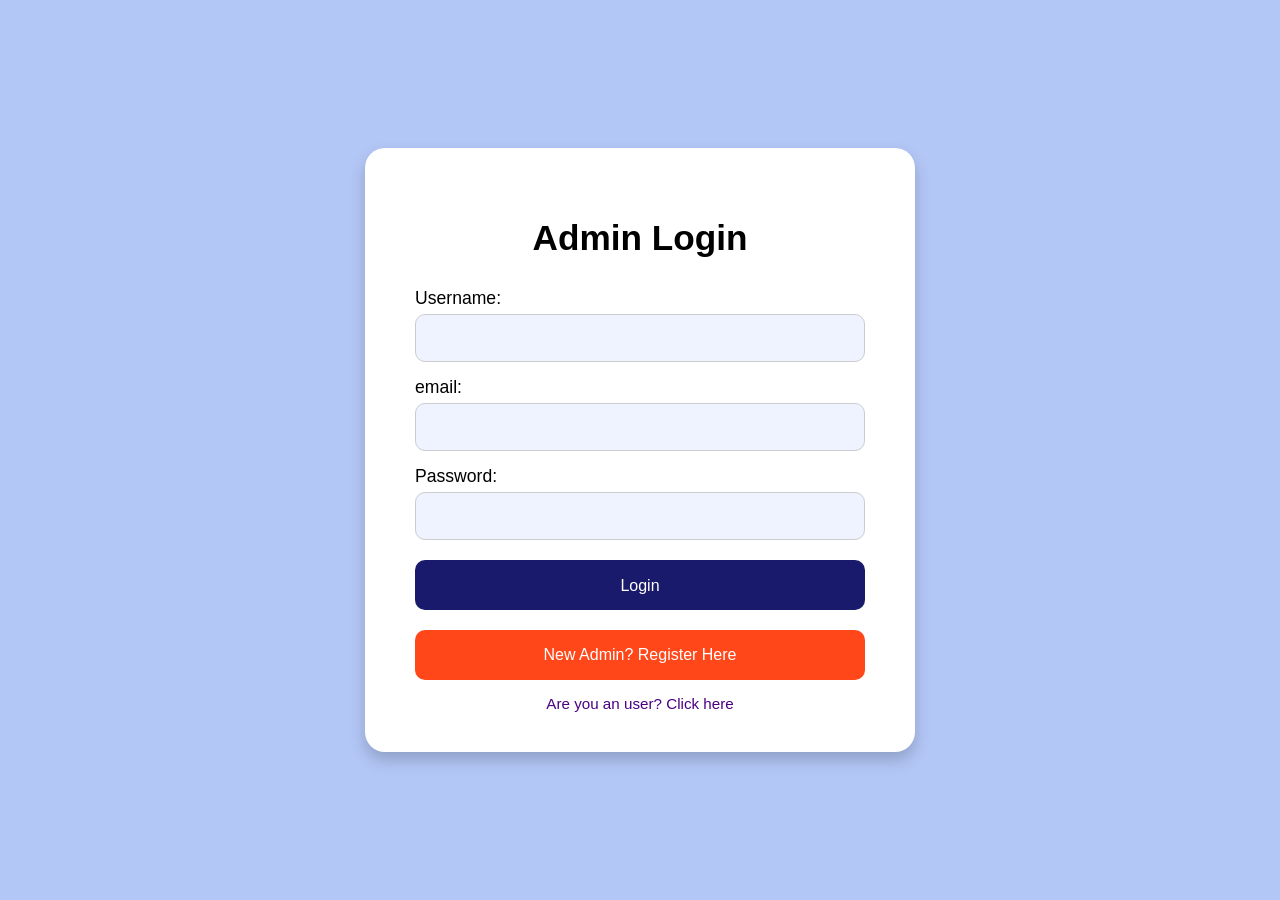
<file: templates/admin_login.html>
<!DOCTYPE html>
<html>
<head>
    <link rel="icon" type="image/png" href="/static/favicon.ico">
    <title>Admin Login</title>
    <style>
        body {
            background-color: #b3c7f7;
            font-family: 'Segoe UI', Tahoma, Geneva, Verdana, sans-serif;
            display: flex;
            justify-content: center;
            align-items: center;
            height: 100vh;
            margin: 0;
            flex-direction: column;
        }

        .login-box {
            background-color: white;
            padding: 40px 50px;
            border-radius: 20px;
            box-shadow: 0 8px 16px rgba(0,0,0,0.2);
            text-align: center;
            width: 450px;
        }

        .login-box h2 {
            margin-bottom: 30px;
            font-size: 2.2em;
        }

        label {
            display: block;
            font-size: 1.1em;
            margin: 15px 0 5px;
            text-align: left;
        }

        input[type="text"],
        input[type="email"],
        input[type="password"] {
            width: 100%;
            padding: 14px;
            font-size: 1em;
            border: 1px solid #ccc;
            border-radius: 10px;
            background-color: #eef3ff;
            box-sizing: border-box;
        }

        .btn {
            width: 100%;
            height: 50px;
            font-size: 1em;
            border: none;
            border-radius: 10px;
            cursor: pointer;
            transition: 0.3s ease;
            display: block;
            margin-top: 20px;
            line-height: 50px;
            text-align: center;
            text-decoration: none;
        }

        .login-btn {
            background-color: #1a1a6d;
            color: white;
        }

        .login-btn:hover {
            background-color: #00004d;
        }

        .register-btn {
            background-color: #ff471a;
            color: white;
        }

        .register-btn:hover {
            background-color: #cc3300;
        }
        .user-link {
        margin-top: 15px;
        display: block;
        font-size: 0.95em;
        color: #4b0082;
        text-decoration: none;
        }

        .user-link:hover {
        text-decoration: underline;
        }
    </style>
</head>
<body>
    <div class="login-box">
        <h2>Admin Login</h2>
        <form method="POST">
            <label for="username">Username:</label>
            <input type="text" name="username" required>

            <label for="email">email:</label>
            <input type="email" name="email" required>

            <label for="password">Password:</label>
            <input type="password" name="password" required>

            <button type="submit" class="btn login-btn">Login</button>
        </form>

        <a href="/admin_registration" class="btn register-btn">New Admin? Register Here</a>
        <a href="/login" class="user-link">Are you an user? Click here</a>
    </div>
</body>
</html>
</file>
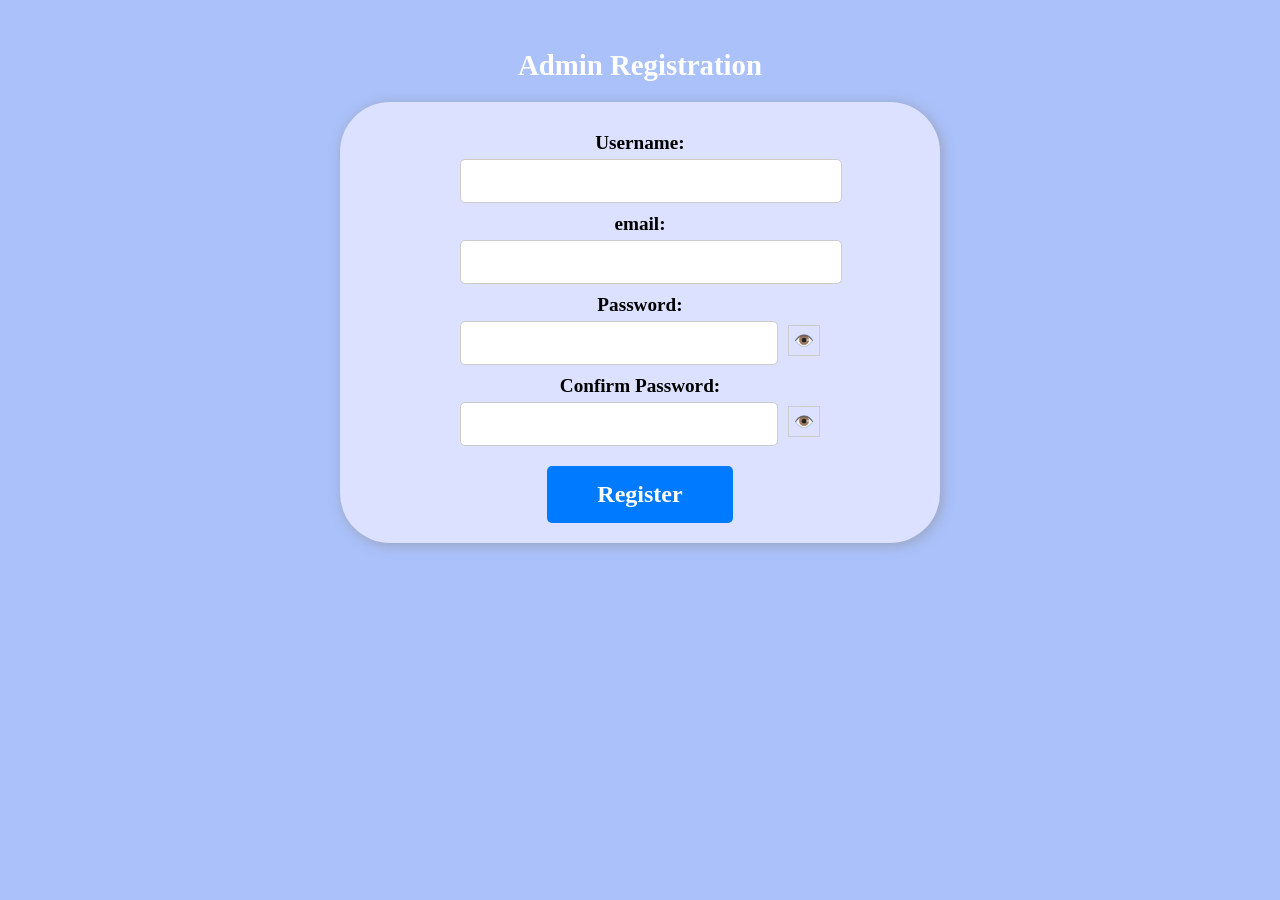
<file: templates/admin_registration.html>
<!DOCTYPE html>
<html lang="en">
<head>
    <meta charset="UTF-8">
    <meta name="viewport" content="width=device-width, initial-scale=1.0">
    <title>Admin Registration</title>
    <link rel="stylesheet" href="/static/style.css">
    <link rel="icon" type="image/png" href="/static/favicon.ico">
    <style>
        .form-container {
            display: flex;
            flex-direction: column;
            align-items: center;
            width: 100%;
        }
        .input-group {
            display: flex;
            flex-direction: column;
            width: 60%;
        }
        .input-group label {
            font-size: 1.2rem;
            margin-top: 10px;
            font-weight: bold;
        }
        .input-group input {
            font-size: 1.2rem;
            padding: 10px;
            width: 100%;
            margin-top: 5px;
            border-radius: 5px;
            border: 1px solid #ccc;
        }
        .password-container {
            display: flex;
            align-items: center;
            width: 100%;
        }
        .password-container input {
            flex: 1;
        }
        .password-container button {
            font-size: 1rem;
            margin-left: 10px;
            padding: 5px;
            background: none;
            border: 1px solid #ccc;
            cursor: pointer;
        }
        .button {
            font-size: 1.5rem;
            padding: 15px 50px;
            margin-top: 20px;
            background-color: #007bff;
            color: white;
            border: none;
            cursor: pointer;
            border-radius: 5px;
        }
        .button:hover {
            background-color: #0056b3;
        }
    </style>
</head>
<body>
    <div class="content">
        <h1>Admin Registration</h1>
        <div class="card">
            <form action="/admin_registration" method="POST" class="form-container">
                <div class="input-group">
                    <label for="username">Username:</label>
                    <input type="text" id="username" name="username" required>

                    <label for="email">email:</label>
                    <input type="email" name="email" required>
                    
                    <label for="password">Password:</label>
                    <div class="password-container">
                        <input type="password" id="password" name="password" required>
                        <button type="button" onclick="togglePassword('password')">👁️</button>
                    </div>

                    <label for="confirm-password">Confirm Password:</label>
                    <div class="password-container">
                        <input type="password" id="confirm-password" name="confirm-password" required>
                        <button type="button" onclick="togglePassword('confirm-password')">👁️</button>
                    </div>
                </div>

                <button type="submit" class="button">Register</button>
            </form>
        </div>
    </div>

    <script>
        function togglePassword(fieldId) {
            const field = document.getElementById(fieldId);
            field.type = field.type === "password" ? "text" : "password";
        }
    </script>
</body>
</html>
</file>
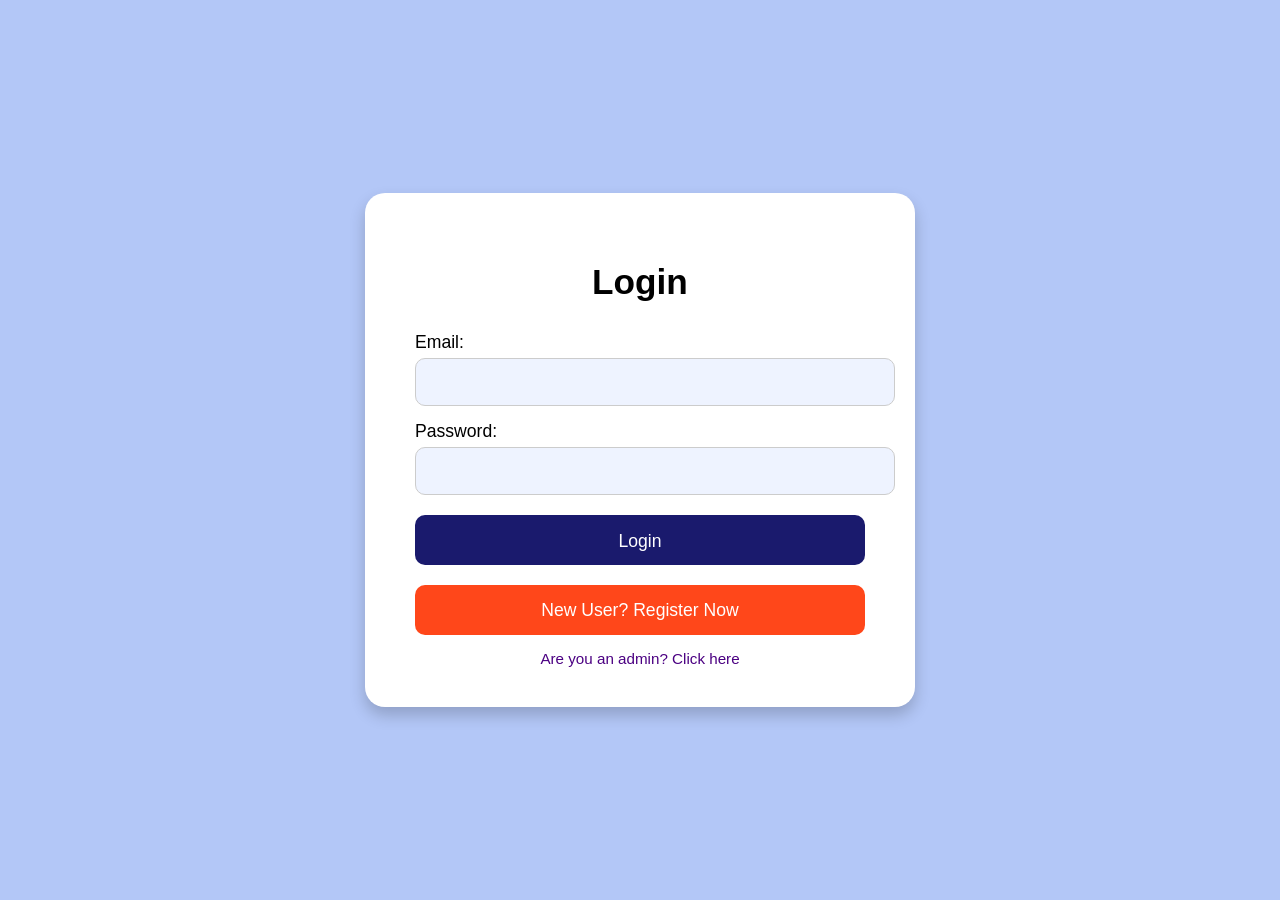
<file: templates/login.html>
<!DOCTYPE html>
<html lang="en">
<head>
  <meta charset="UTF-8">
  <title>Login</title>
  <link rel="icon" type="image/png" href="/static/favicon.ico">
  <style>
    body {
      background-color: #b3c7f7;
      font-family: 'Segoe UI', Tahoma, Geneva, Verdana, sans-serif;
      display: flex;
      justify-content: center;
      align-items: center;
      height: 100vh;
      margin: 0;
    }

    .login-box {
      background-color: white;
      padding: 40px 50px;
      border-radius: 20px;
      box-shadow: 0 8px 16px rgba(0,0,0,0.2);
      text-align: center;
      width: 450px;
    }

    .login-box h2 {
      margin-bottom: 30px;
      font-size: 2.2em;
    }

    label {
      display: block;
      font-size: 1.1em;
      margin: 15px 0 5px;
      text-align: left;
    }

    input[type="email"],
    input[type="password"] {
      width: 100%;
      padding: 14px;
      font-size: 1em;
      border: 1px solid #ccc;
      border-radius: 10px;
      background-color: #eef3ff;
    }

    .btn {
      width: 100%;
      height: 50px;
      font-size: 1.1em;
      border: none;
      border-radius: 10px;
      cursor: pointer;
      transition: 0.3s ease;
      display: block;
      text-align: center;
      line-height: 50px;
      text-decoration: none;
      margin-top: 20px;
    }

    .login-btn {
      background-color: #1a1a6d;
      color: white;
    }

    .login-btn:hover {
      background-color: #00004d;
    }

    .register-btn {
      background-color: #ff471a;
      color: white;
    }

    .register-btn:hover {
      background-color: #cc3300;
    }

    .admin-link {
      margin-top: 15px;
      display: block;
      font-size: 0.95em;
      color: #4b0082;
      text-decoration: none;
    }

    .admin-link:hover {
      text-decoration: underline;
    }
  </style>
</head>
<body>
  <div class="login-box">
    <h2>Login</h2>
    <form method="POST">
        <label for="email">Email:</label>
        <input type="email" name="email" required><br>

        <label for="password">Password:</label>
        <input type="password" name="password" required><br>

        <button class="btn login-btn" type="submit">Login</button>
    </form>

    <a class="btn register-btn" href="/register">New User? Register Now</a>
    <a href="/admin_login" class="admin-link">Are you an admin? Click here</a>
  </div>
</body>
</html>
</file>
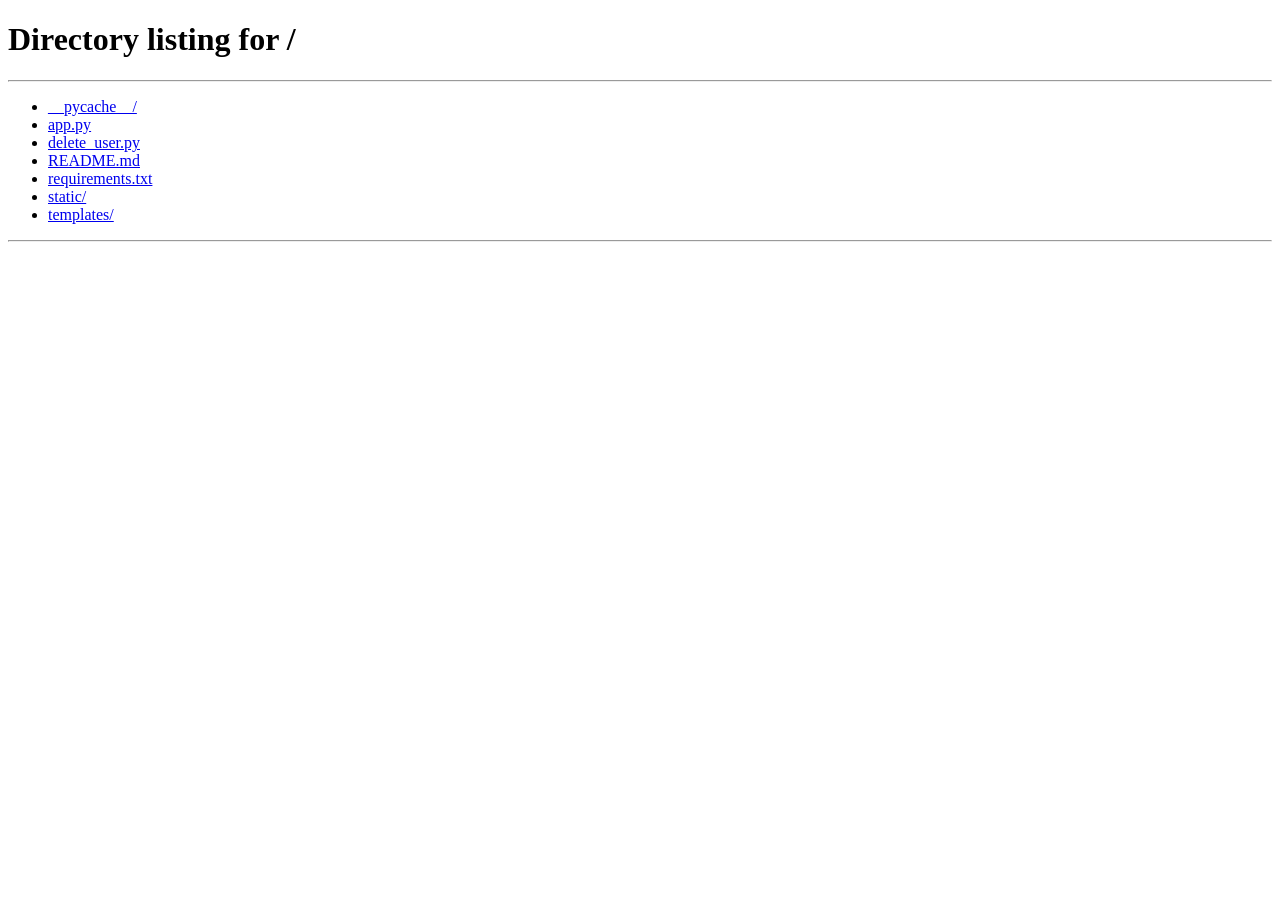
<file: templates/logout.html>
<!DOCTYPE html>
<html>
<head>
    <title>Logout</title>
    <link rel="icon" type="image/png" href="/static/favicon.ico">

    <script type="text/javascript">
        window.onload = function() {
            alert("Successfully logged out");
            window.location.href = "/"; 
        }
    </script>
</head>
<body>
</body>
</html>
</file>
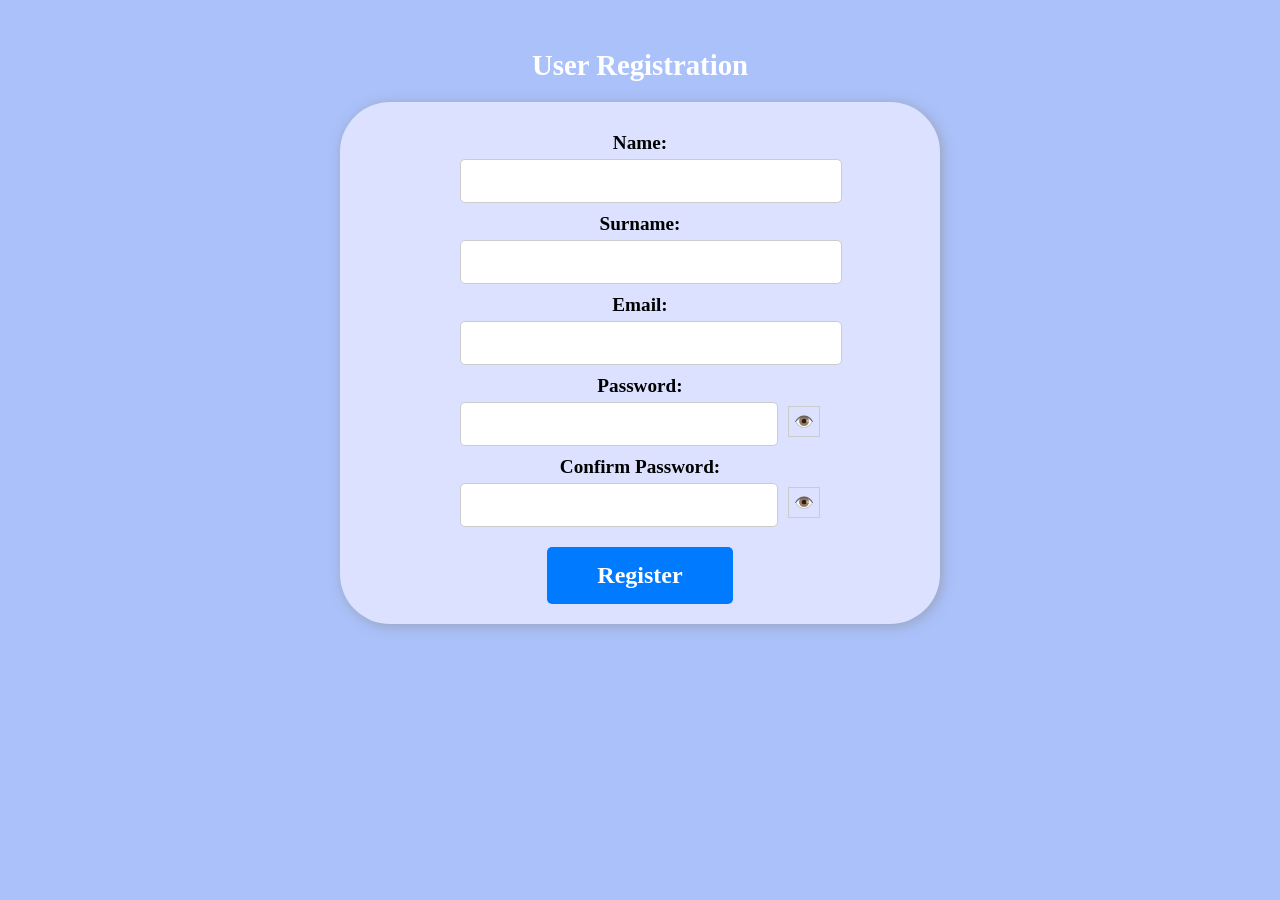
<file: templates/register.html>
<!DOCTYPE html>
<html lang="en">
<head>
    <meta charset="UTF-8">
    <meta name="viewport" content="width=device-width, initial-scale=1.0">
    <title>User Registration</title>
    <link rel="stylesheet" href="/static/style.css">
    <link rel="icon" type="image/png" href="/static/favicon.ico">
    <style>
        .form-container {
            display: flex;
            flex-direction: column;
            align-items: center;
            width: 100%;
        }
        .input-group {
            display: flex;
            flex-direction: column;
            width: 60%;
        }
        .input-group label {
            font-size: 1.2rem;
            margin-top: 10px;
            font-weight: bold;
        }
        .input-group input {
            font-size: 1.2rem;
            padding: 10px;
            width: 100%;
            margin-top: 5px;
            border-radius: 5px;
            border: 1px solid #ccc;
        }
        .password-container {
            display: flex;
            align-items: center;
            width: 100%;
        }
        .password-container input {
            flex: 1;
        }
        .password-container button {
            font-size: 1rem;
            margin-left: 10px;
            padding: 5px;
            background: none;
            border: 1px solid #ccc;
            cursor: pointer;
        }
        .button {
            font-size: 1.5rem;
            padding: 15px 50px;
            margin-top: 20px;
            background-color: #007bff;
            color: white;
            border: none;
            cursor: pointer;
            border-radius: 5px;
        }
        .button:hover {
            background-color: #0056b3;
        }
    </style>
</head>
<body>
    <div class="content">
        <h1>User Registration</h1>
        <div class="card">
            <form action="/register" method="POST" class="form-container">
                <div class="input-group">
                    <label for="name">Name:</label>
                    <input type="text" id="name" name="name" required>
                    
                    <label for="surname">Surname:</label>
                    <input type="text" id="surname" name="surname" required>

                    <label for="email">Email:</label>
                    <input type="email" id="email" name="email" required>

                    <label for="password">Password:</label>
                    <div class="password-container">
                        <input type="password" id="password" name="password" required>
                        <button type="button" onclick="togglePassword('password')">👁️</button>
                    </div>

                    <label for="confirm-password">Confirm Password:</label>
                    <div class="password-container">
                        <input type="password" id="confirm-password" name="confirm-password" required>
                        <button type="button" onclick="togglePassword('confirm-password')">👁️</button>
                    </div>
                </div>

                <button type="submit" class="button">Register</button>
            </form>
        </div>
    </div>

    <script>
        function togglePassword(fieldId) {
            const field = document.getElementById(fieldId);
            field.type = field.type === "password" ? "text" : "password";
        }
    </script>
</body>
</html>
</file>
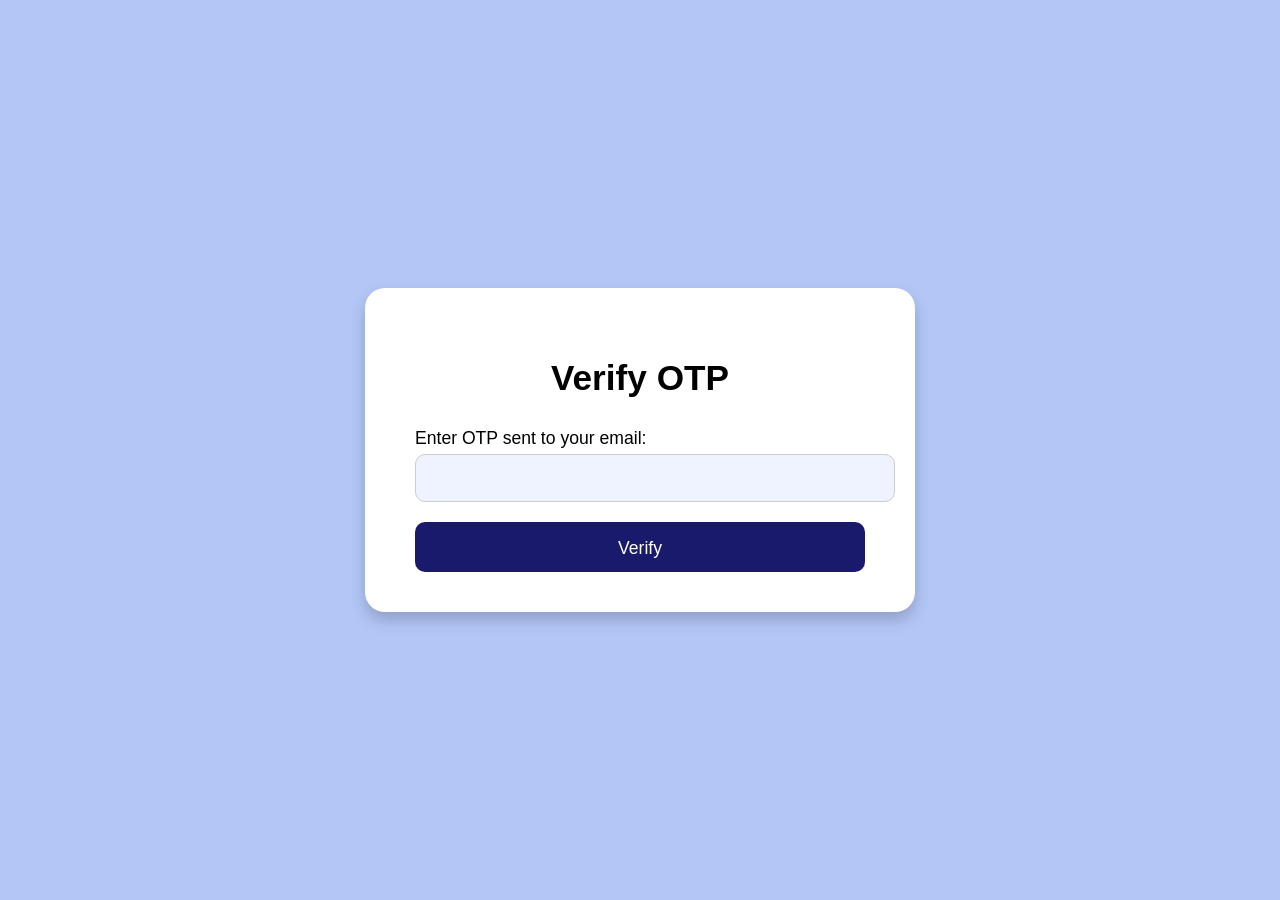
<file: templates/verify_admin_otp.html>
<!DOCTYPE html>
<html lang="en">
<head>
  <meta charset="UTF-8">
  <title>Verify OTP</title>
  <link rel="icon" type="image/png" href="/static/favicon.ico">
  <style>
    body {
      background-color: #b3c7f7;
      font-family: 'Segoe UI', Tahoma, Geneva, Verdana, sans-serif;
      display: flex;
      justify-content: center;
      align-items: center;
      height: 100vh;
      margin: 0;
    }

    .login-box {
      background-color: white;
      padding: 40px 50px;
      border-radius: 20px;
      box-shadow: 0 8px 16px rgba(0,0,0,0.2);
      text-align: center;
      width: 450px;
    }

    .login-box h2 {
      margin-bottom: 30px;
      font-size: 2.2em;
    }

    label {
      display: block;
      font-size: 1.1em;
      margin: 15px 0 5px;
      text-align: left;
    }

    input[type="text"] {
      width: 100%;
      padding: 14px;
      font-size: 1em;
      border: 1px solid #ccc;
      border-radius: 10px;
      background-color: #eef3ff;
    }

    .btn {
      width: 100%;
      height: 50px;
      font-size: 1.1em;
      border: none;
      border-radius: 10px;
      cursor: pointer;
      transition: 0.3s ease;
      display: block;
      text-align: center;
      line-height: 50px;
      text-decoration: none;
      margin-top: 20px;
    }

    .verify-btn {
      background-color: #1a1a6d;
      color: white;
    }

    .verify-btn:hover {
      background-color: #00004d;
    }
  </style>
</head>
<body>
  <div class="login-box">
    <h2>Verify OTP</h2>
    <form method="POST">
      <label for="otp">Enter OTP sent to your email:</label>
      <input type="text" name="otp" required><br>
      <button type="submit" class="btn verify-btn">Verify</button>
    </form>
  </div>
</body>
</html>
</file>
<file: static/style.css>
body {
  font-family: Georgia, 'Times New Roman', Times, serif;
  text-align: center;
  background-color: rgb(170, 193, 250);
  margin: 0;
}
h1 {
font-size: 1.8rem;
color: white;
}
.topnav {
  overflow: hidden;
  background-color: #191970;
}
.content {
  padding: 30px;
  max-width: 600px;
  margin: 0 auto;
}
.card {
  background-color: #dbe1ff;
  box-shadow: 2px 2px 12px 1px rgba(140, 140, 140, .5);
  padding-top: 20px;
  padding-bottom: 20px;
  border-radius: 50px;
}




.button {
  padding: 15px 50px;
  font-size: 24px;
  text-align: center;
  font-family: Georgia, 'Times New Roman', Times, serif;
  font-weight: bold;
  outline: none;
  color: #fff;
  background-color: #191970;
  border: none;
  border-radius: 5px;
  -webkit-touch-callout: none;
  -webkit-user-select: none;
  -khtml-user-select: none;
  -moz-user-select: none;
  -ms-user-select: none;
  user-select: none;
  -webkit-tap-highlight-color: rgba(0, 0, 0, 0);
}
.button:active {
  background-color: #4949f1;
  box-shadow: 2 2px #CDCDCD;
  transform: translateY(2px);
}
.state {
  font-size: 1rem;
  color: #dbe1ff;
  font-weight: bold;
}
.button-container {
  display: flex;
  justify-content: space-around;
  flex-wrap: wrap;
  margin-top: 40px;
}
.up-down-buttons {
  display: flex;
  justify-content: center;
  margin-bottom: 40px;
}
.spacer {
  height: 40px;
}
#mapid {
  height: 400px; /* Adjusted height */
  width: 400px;
  margin: 0 auto; /* Center horizontally */
  display: flex; /* Added */
  justify-content: center; /* Added */
  margin-bottom: 20px; /* Added margin */
}

.logout-button {
  background-color: #f44336; /* Red */
  border: none;
  color: white;
  padding: 15px 32px;
  text-align: center;
  text-decoration: none;
  display: inline-block;
  font-size: 16px;
  margin: 4px 2px;
  cursor: pointer;
}

.logout-button:hover {
  background-color: #d32f2f; /* Darker red when mouse is over it */
}

.logout-button:active {
  background-color: #b71c1c; /* Even darker red when button is clicked */
}
</file>
